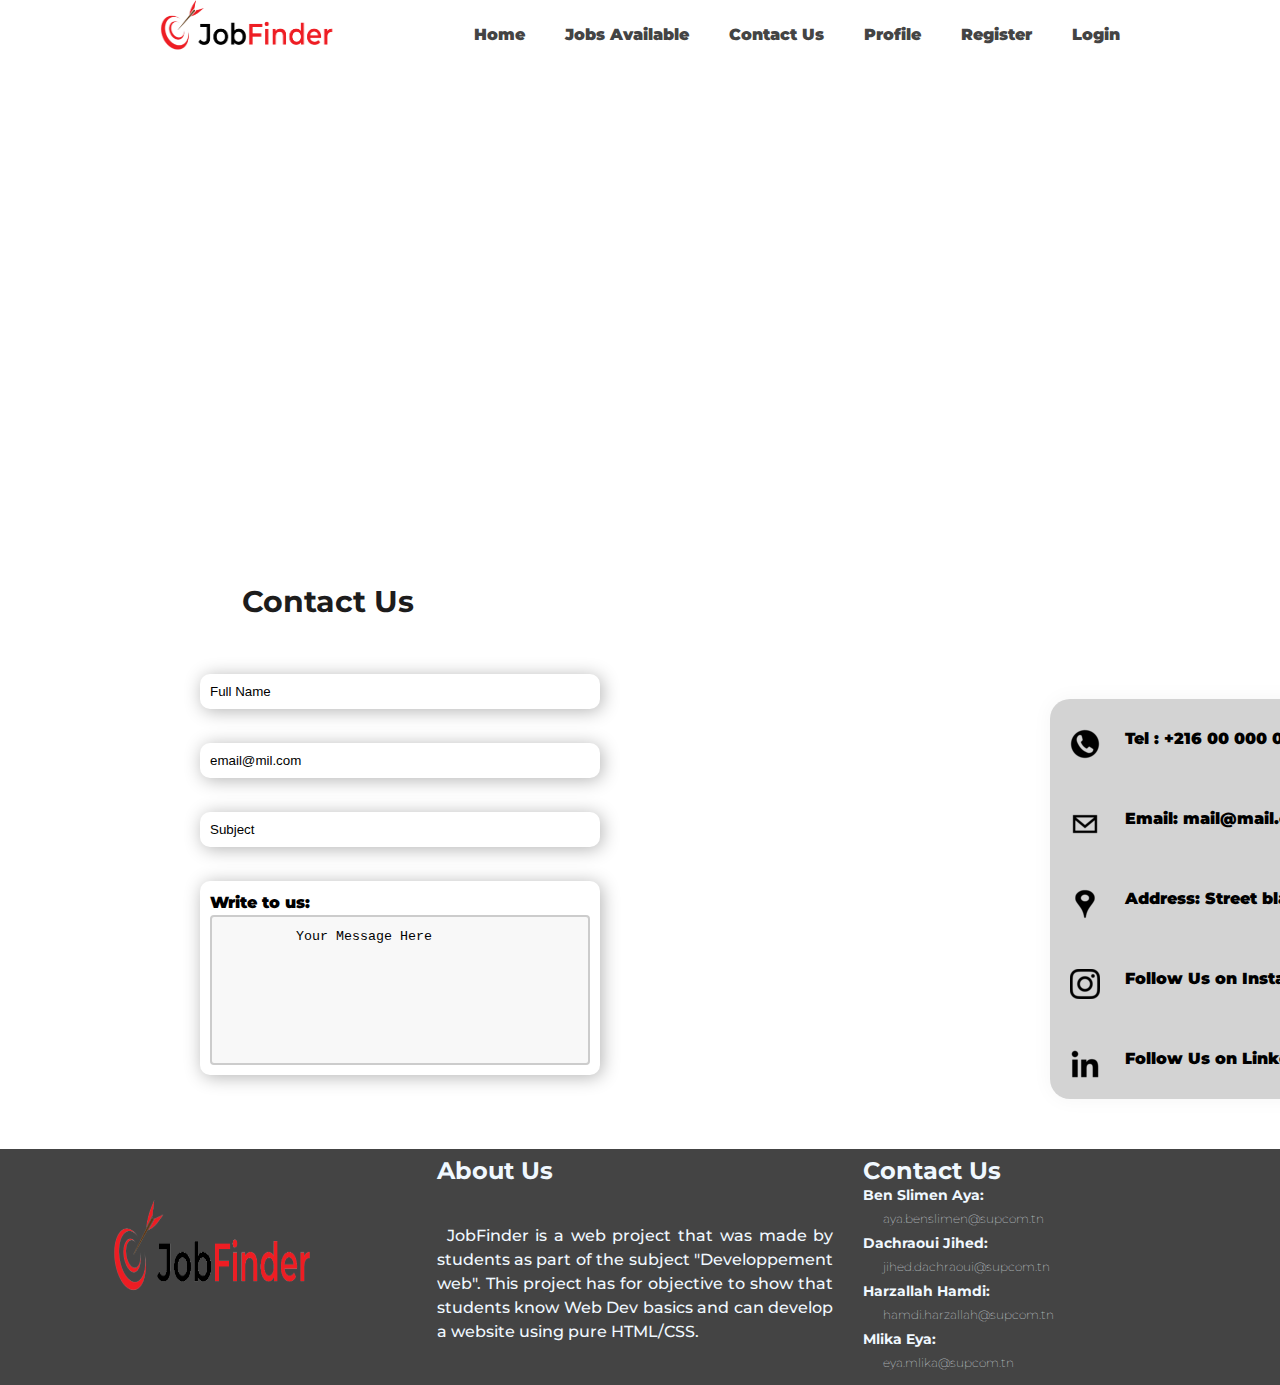
<file: contact.html>
<head>
  <meta charset="utf-8">
  <meta http-equiv="X-UA-Compatible" content="IE=edge">
  <meta name="viewport" content="width=device-width, initial-scale=1.0" />
  <meta name="description" content="JobFinder" />
  <meta name="keywords" content="Job, JobFinder , Categories, professional " />
  <meta name="author" content="Codecarnival" />

  <title>Profile - JobFinder</title>
  <link href="https://fonts.googleapis.com/css2?family=Montserrat:wght@200&display=swap" rel="stylesheet">
  <link href="css/contact.css" rel="stylesheet" />
  <link href="css/style.css" rel="stylesheet" />

</head>

<body>

  <section class="navigation">
    <div class="nav-container">
      <div class="brand">
        <div class="header-logo-area">
          <a href="index.html">
            <img class="logo-main" src="icons/JobFinder_Logo.png" alt="Logo" width="175" height="55">

          </a>
        </div>
      </div>
      <nav>
        <ul class="nav-list">
          <li>
            <a href="index.html">Home</a>
          </li>
          <li>
            <a href="Job_List.html">Jobs Available</a>
          </li>
          <li>
            <a href="contact.html">Contact Us</a>
          </li>
          <li>
            <a href="profile.html">Profile</a>
        </li>
          <li>
            <a href="register.html">Register</a>
          </li>
          <li>
            <a href="login.html">Login</a>
          </li>
        </ul>
      </nav>
    </div>
  </section>
  <section>

    <iframe
      src="https://www.google.com/maps/embed?pb=!1m18!1m12!1m3!1d3190.9352523238404!2d10.185582815147342!3d36.89189717992973!2m3!1f0!2f0!3f0!3m2!1i1024!2i768!4f13.1!3m3!1m2!1s0x12e2cb6fc49b7883%3A0x84da64ea383c01d2!2s%C3%89cole%20Sup%C3%A9rieure%20des%20communications%20de%20Tunis!5e0!3m2!1sfr!2stn!4v1637793994554!5m2!1sfr!2stn"
      width="600" height="450" style="border:0;" allowfullscreen="" loading="lazy"></iframe>
    <p class="titre">Contact Us</p>
    <form>
      <div class="text">
        <input type="text" value="Full Name" required>
      </div>
      <br>
      <div class="text">
        <input type="text" value="email@mil.com" required>
      </div>
      <br>
      <div class="text">
        <input type="text" value="Subject" required>
      </div>
      <br>
      <div class="text">
        <label for="story">Write to us:</label>
        <textarea id="story" name="story"
                  rows="5" cols="100">
        Your Message Here
        </textarea>
      </div>
      <br>
    </form>
    <div class="item2">
      <div id="rectangle">
        <div class="item3">
          <img src="icons/phone (1).png">
        </div>
        <div class="item4">Tel : +216 00 000 000 </div>
        <br>
        <div class="item3">
          <img src="icons/email (1).png">
        </div>
        <div class="item4">Email: mail@mail.com
        </div>
        <br>
        <div class="item3"><img src="icons/location.png"> </div>
        <div class="item4">Address: Street bla bla
        </div>
        <br>
        <div class="item3"><img src="icons/instagram.png"> </div>
        <div class="item4">Follow Us on Instagram
        </div>
        <div class="item3"><img src="icons/linkdin3.png"></div>
        <div class="item4">Follow Us on LinkedIn
        </div>
      </div>
    </div>
  </section>
  <!-- Site footer -->
  <footer>
    <div class="content">
        <div class="footer-column">
            <div class="footer-img">
                <img class="footer-logo" src="./icons/JobFinder_Logo.png" alt="job finder logo">
            </div>
        </div>
        <div class="footer-column">
            <h2>About Us</h2>
            <p class="footer-text">
                JobFinder is a web project that was made by students as part of the subject
                "Developpement web". This project has for objective to show that students know
                Web Dev basics and can develop a website using pure HTML/CSS.
            </p>
        </div>
        <div class="footer-column">
            <h2>Contact Us</h2>
            <div class="footer-contact">
                <div class="contact-item">
                    <p class="author">Ben Slimen Aya:</p>
                    <p class="mail">aya.benslimen@supcom.tn</p>
                </div>
                <div class="contact-item">
                    <p class="author">Dachraoui Jihed:</p>
                    <p class="mail">jihed.dachraoui@supcom.tn</p>
                </div>
                <div class="contact-item">
                    <p class="author">Harzallah Hamdi:</p>
                    <p class="mail">hamdi.harzallah@supcom.tn</p>
                </div>
                <div class="contact-item">
                    <p class="author">Mlika Eya:</p>
                    <p class="mail">eya.mlika@supcom.tn</p>
                </div>
            </div>
        </div>

    </div>
</footer>
</body>

</html>
</file>
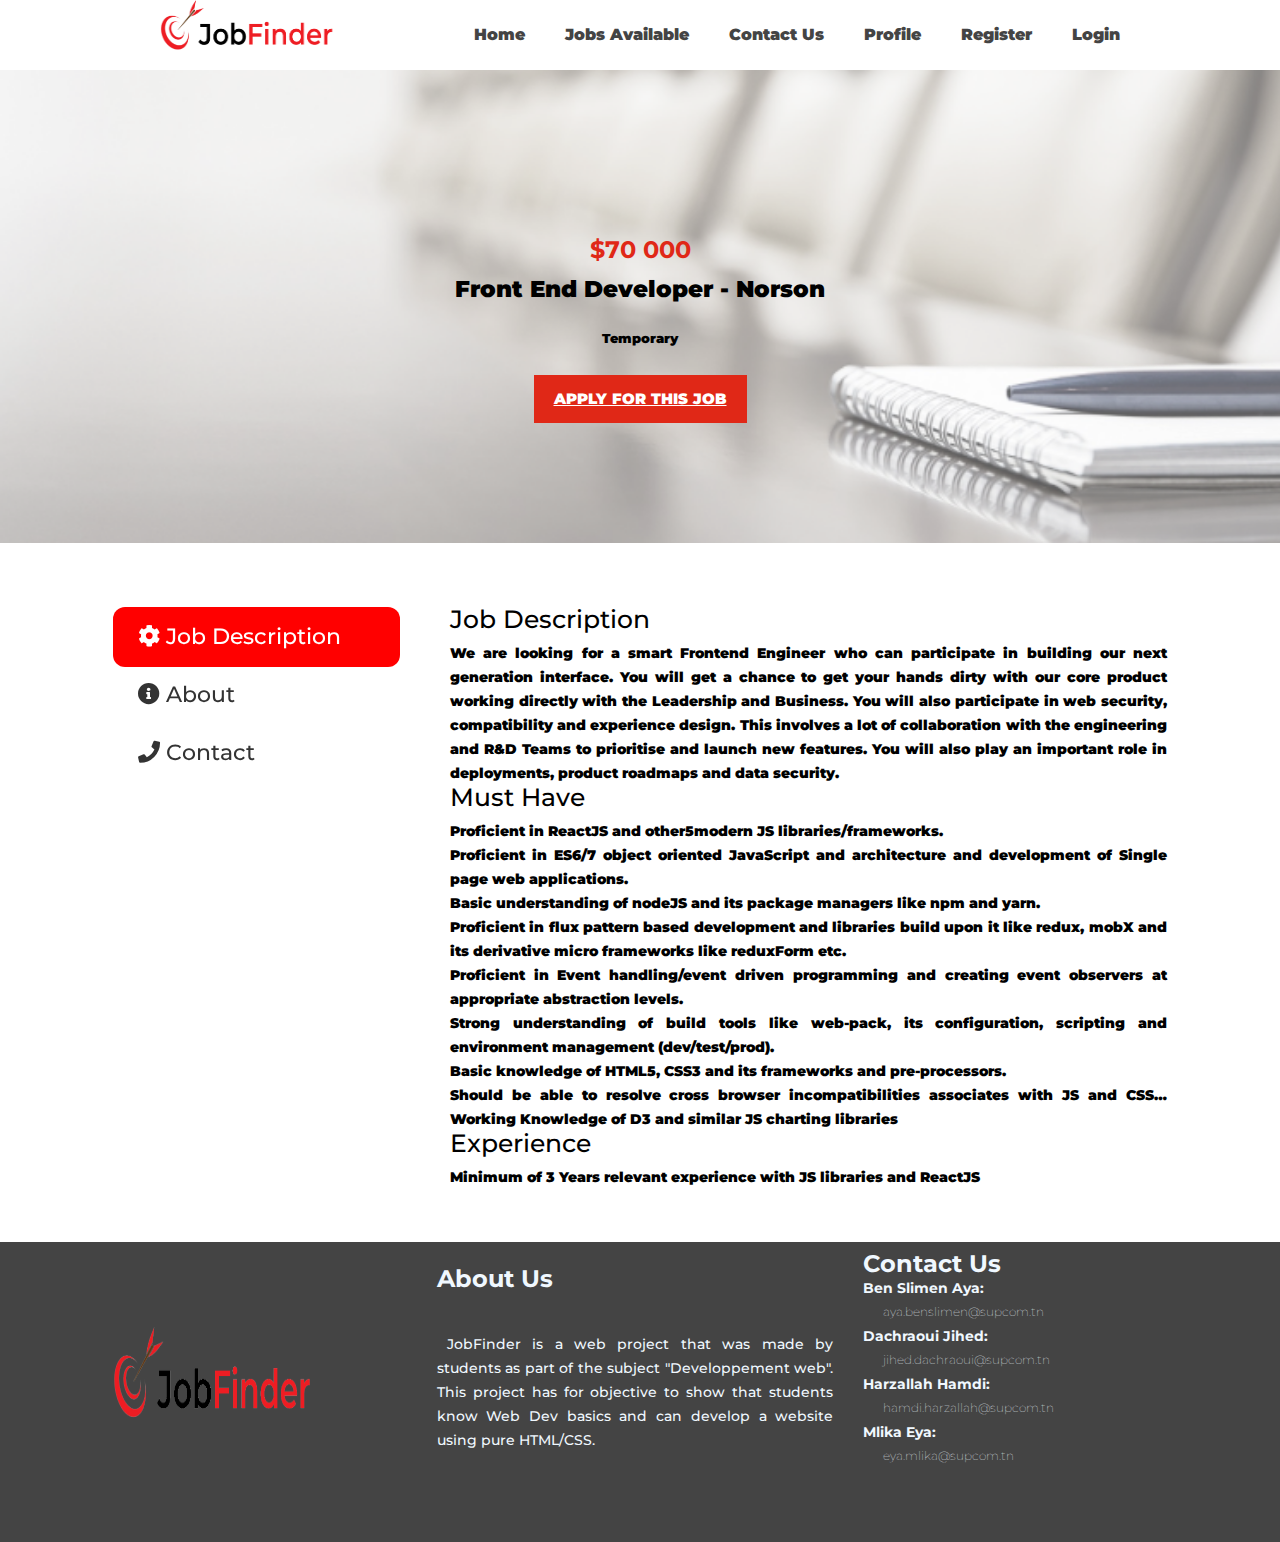
<file: job_details.html>
<!DOCTYPE html>
<html lang="zxx">

<head>
    <meta charset="utf-8">
    <meta http-equiv="X-UA-Compatible" content="IE=edge">
    <meta name="viewport" content="width=device-width, initial-scale=1.0" />
    <meta name="description" content="JobFinder" />
    <meta name="keywords" content="Job, JobFinder , Categories, professional " />
    <meta name="author" content="Codecarnival" />

    <title>Job Details - JobFinder</title>
    <link href="https://fonts.googleapis.com/css2?family=Montserrat:wght@200&display=swap" rel="stylesheet">
    <link href="https://use.fontawesome.com/releases/v5.6.1/css/all.css" rel="stylesheet">

    <!--== Main Style CSS ==-->

    <link href="css/job_details.css" rel="stylesheet" />
    <link rel="stylesheet" href="css/style.css">

    <script type="text/javascript" src="js/particles.js"></script>

</head>

<body>
    <section class="navigation">
        <div class="nav-container">
            <div class="brand">
                <div class="header-logo-area">
                    <a href="index.html">
                        <img class="logo-main" src="icons/JobFinder_Logo.png" alt="Logo" width="175" height="55">

                    </a>
                </div>
            </div>
            <nav>
                <ul class="nav-list">
                    <li>
                        <a href="index.html">Home</a>
                    </li>
                    <li>
                        <a href="Job_List.html">Jobs Available</a>
                    </li>
                    <li>
                        <a href="contact.html">Contact Us</a>
                    </li>
                    <li>
                        <a href="profile.html">Profile</a>
                    </li>
                    <li>
                        <a href="register.html">Register</a>
                    </li>
                    <li>
                        <a href="login.html">Login</a>
                    </li>
                </ul>
            </nav>
        </div>
    </section>
    <section class="page-title-area bg-img" id="call-to-action" style="background-image: url(img/back.png)">
        <div class="container">
            <div class="row">
                <div class="col-lg-10 offset-lg-1">
                    <div class="cta-content">
                        <br>
                        <br>
                        <h2><em>$70 000</em></h2>
                        <p>Front End Developer - Norson</p>
                        <p class="soustitre">Temporary</p>
                        <div class="main-button">
                            <a href="#">Apply for this Job</a>
                        </div>
                    </div>
                </div>
            </div>
        </div>
    </section>
    <!-- ***** Call to Action End ***** -->

    <!-- ***** Fleet Starts ***** -->
    <section class="section" id="trainers">
        <div class="container">


            <div class="row" id="tabs">
                <!---<div class="col-lg-4">
                    <div class="container">-->

                <div class="content">
                    <input type="radio" name="slider" checked id="description">
                    <input type="radio" name="slider" id="about">
                    <input type="radio" name="slider" id="contact">
                    <div class="list">
                        <label for="description" class="description">
                            <i class="fa fa-cog"></i></i>
                            <span class="title">Job Description</span>
                        </label>
                        <label for="about" class="about">
                            <i class="fa fa-info-circle"></i>
                            <span class="title">About</span>
                        </label>

                        <label for="contact" class="contact">
                            <i class="fa fa-phone"></i>
                            <span class="title">Contact</span>
                        </label>
                        <div class="slider"></div>
                    </div>
                    <div class="text-content">
                        <div class="description text">
                            <div class="title">Job Description</div>
                            <p>We are looking for a smart Frontend Engineer who can participate in building our next
                                generation interface. You will get a chance to get your hands dirty with our core
                                product working directly with the Leadership and Business. You will also participate in
                                web security, compatibility and experience design.

                                This involves a lot of collaboration with the engineering and R&D Teams to prioritise
                                and launch new features. You will also play an important role in deployments, product
                                roadmaps and data security.</p>
                            <div class="title">Must Have</div>

                            <p>Proficient in ReactJS and other5modern JS libraries/frameworks.<br>
                                Proficient in ES6/7 object oriented JavaScript and architecture and development of
                                Single page web applications.<br>
                                Basic understanding of nodeJS and its package managers like npm and yarn.<br>
                                Proficient in flux pattern based development and libraries build upon it like redux,
                                mobX and its derivative micro frameworks like reduxForm etc.<br>
                                Proficient in Event handling/event driven programming and creating event observers
                                at
                                appropriate abstraction levels.<br>
                                Strong understanding of build tools like web-pack, its configuration, scripting and
                                environment management (dev/test/prod).<br>
                                Basic knowledge of HTML5, CSS3 and its frameworks and pre-processors.<br>
                                Should be able to resolve cross browser incompatibilities associates with JS and
                                CSS…
                                Working Knowledge of D3 and similar JS charting libraries<br>
                            </p>

                            <div class="title">Experience</div>
                            <p>Minimum of 3 Years relevant experience with JS libraries and ReactJS</p>


                            </article>
                        </div>
                        <div class="about text">
                            <div class="title">About Employer</div>
                            <article id='tabs-2'>
                                <h4></h4>

                                <p class="lead"> <i class="fa fa-map-marker"></i> Athens,Greece </p>

                                <p>Lorem ipsum dolor sit amet, consectetur adipisicing elit. Mollitia doloremque
                                    sit,
                                    enim
                                    sint odio
                                    corporis illum perferendis, unde repellendus aut dolore doloribus minima qui
                                    ullam
                                    vel
                                    possimus magnam
                                    ipsa deleniti.</p>

                                <p>Lorem ipsum dolor sit amet, consectetur adipisicing elit. Necessitatibus
                                    ducimus ab
                                    numquam magnam
                                    aliquid, odit provident consectetur corporis eius blanditiis alias nulla
                                    commodi qui
                                    voluptatibus
                                    laudantium quaerat tempore possimus esse nam sed accusantium inventore?
                                    Sapiente
                                    minima
                                    dicta sed quia
                                    sunt?</p>

                                <p>Lorem ipsum dolor sit amet, consectetur adipisicing elit. Rerum qui, corrupti
                                    consequuntur. Officia
                                    consectetur error amet debitis esse minus quasi, dicta suscipit tempora,
                                    natus,
                                    vitae
                                    voluptatem quae
                                    libero. Sunt nulla culpa impedit! Aliquid cupiditate, impedit reiciendis
                                    dolores,
                                    illo
                                    adipisci, omnis
                                    dolor distinctio voluptas expedita maxime officiis maiores cumque sequi
                                    quaerat
                                    culpa
                                    blanditiis. Quia
                                    tenetur distinctio rem, quibusdam officiis voluptatum neque!</p>
                            </article>
                        </div>

                        <div class="contact text">
                            <div class="title">Contact Details</div>
                            <article id='tabs-3'>
                                <div class="row">
                                    <div class="col-sm-6">
                                        <label>Name</label>

                                        <p>Jake Hery</p>
                                    </div>
                                    <div class="col-sm-6">
                                        <label>Phone</label>

                                        <p>123-456-789 </p>
                                    </div>
                                    <div class="col-sm-6">
                                        <label>Mobile phone</label>
                                        <p>+30 43 652 783 99 </p>
                                    </div>
                                    <div class="col-sm-6">
                                        <label>Email</label>
                                        <p><a href="#">Jake.hery@narson.com</a></p>
                                    </div>
                                    <div class="col-sm-6">
                                        <label>Website</label>
                                        <p><a href="http://www.norson.com">http://www.norson.com/</a>
                                        </p>
                                    </div>
                                </div>
                            </article>
                        </div>
                    </div>
                </div>
            </div>
            <!-- <ul class='nav nav-tabs tabs-left sideways'>
                        <li class='active'><a href='#tabs-1' data-toggle="tab"><i class="fa fa-cog"></i> Job
                                Description</a></li>
                        <li><a href='#tabs-2' data-toggle="tab"><i class="fa fa-info-circle"></i> About Employer</a>
                        </li>
                        <li><a href='#tabs-3' data-toggle="tab"><i class="fa fa-phone"></i> Contact Details</a></li>
                    </ul>
                </div>
                <div class="col-lg-8">
                    <section class='tabs-content' style="width: 100%;">
                        <div class='tab'>
                            <article id='tabs-1'>
                                <h4>Job Description</h4>

                                <p>Lorem ipsum dolor sit amet, consectetur adipisicing elit. Optio eum expedita nobis
                                    cum
                                    vitae totam
                                    voluptate temporibus nostrum, repellendus accusantium.</p>

                                <p>Lorem ipsum dolor sit amet, consectetur adipisicing elit. Illo hic quis quo tempora,
                                    totam non vero
                                    velit. Inventore, obcaecati placeat perspiciatis neque enim laudantium. Sit eaque,
                                    aliquid et nisi illo.
                                </p>

                                <p>Lorem ipsum dolor sit amet, consectetur adipisicing elit. Fugit nam placeat ut cumque
                                    ipsa iste,
                                    commodi omnis aperiam perferendis incidunt. Provident doloremque, quia labore eius
                                    adipisci asperiores
                                    voluptatum nisi porro corporis ex explicabo magnam eligendi, autem quae, voluptate
                                    et
                                    molestiae?</p>

                                <p>Lorem ipsum dolor sit amet, consectetur adipisicing elit. Recusandae soluta
                                    architecto
                                    modi. Et ullam
                                    ipsam, tempore sequi nesciunt dignissimos animi odio eaque illum eligendi pariatur.
                                    Porro delectus a rem
                                    rerum ex similique fugit dolorem fugiat libero sint aliquam velit, eligendi adipisci
                                    fuga assumenda,
                                    dolorum, deserunt ea inventore quis voluptas accusantium omnis iure quia temporibus.
                                    Accusamus, adipisci
                                    facere ullam ea amet.</p>
                            </article>
                        </div>
                        <div class='tab'>
                            <article id='tabs-2'>
                                <h4>About Employer</h4>

                                <p class="lead"> <i class="fa fa-map-marker"></i> London </p>

                                <p>Lorem ipsum dolor sit amet, consectetur adipisicing elit. Mollitia doloremque sit,
                                    enim
                                    sint odio
                                    corporis illum perferendis, unde repellendus aut dolore doloribus minima qui ullam
                                    vel
                                    possimus magnam
                                    ipsa deleniti.</p>

                                <p>Lorem ipsum dolor sit amet, consectetur adipisicing elit. Necessitatibus ducimus ab
                                    numquam magnam
                                    aliquid, odit provident consectetur corporis eius blanditiis alias nulla commodi qui
                                    voluptatibus
                                    laudantium quaerat tempore possimus esse nam sed accusantium inventore? Sapiente
                                    minima
                                    dicta sed quia
                                    sunt?</p>

                                <p>Lorem ipsum dolor sit amet, consectetur adipisicing elit. Rerum qui, corrupti
                                    consequuntur. Officia
                                    consectetur error amet debitis esse minus quasi, dicta suscipit tempora, natus,
                                    vitae
                                    voluptatem quae
                                    libero. Sunt nulla culpa impedit! Aliquid cupiditate, impedit reiciendis dolores,
                                    illo
                                    adipisci, omnis
                                    dolor distinctio voluptas expedita maxime officiis maiores cumque sequi quaerat
                                    culpa
                                    blanditiis. Quia
                                    tenetur distinctio rem, quibusdam officiis voluptatum neque!</p>
                            </article>
                        </div>
                        <div class='tab'>
                            <article id='tabs-3'>
                                <h4>Contact Details</h4>

                                <div class="row">
                                    <div class="col-sm-6">
                                        <label>Name</label>

                                        <p>John Smith</p>
                                    </div>
                                    <div class="col-sm-6">
                                        <label>Phone</label>

                                        <p>123-456-789 </p>
                                    </div>
                                    <div class="col-sm-6">
                                        <label>Mobile phone</label>
                                        <p>456789123 </p>
                                    </div>
                                    <div class="col-sm-6">
                                        <label>Email</label>
                                        <p><a href="#">john@carsales.com</a></p>
                                    </div>
                                    <div class="col-sm-6">
                                        <label>Website</label>
                                        <p><a href="http://www.cannonguards.com/">http://www.cannonguards.com/</a></p>
                                    </div>
                                </div>
                            </article>
                        </div>
                    </section>
                </div>
            </div>
        </div>-->
    </section>
    <!-- ***** Fleet Ends ***** -->

    <!-- ***** Footer Start ***** -->
  <!-- Site footer -->
  <footer>
    <div class="content">
        <div class="footer-column">
            <div class="footer-img">
                <img class="footer-logo" src="./icons/JobFinder_Logo.png" alt="job finder logo">
            </div>
        </div>
        <div class="footer-column">
            <h2>About Us</h2>
            <p class="footer-text">
                JobFinder is a web project that was made by students as part of the subject
                "Developpement web". This project has for objective to show that students know
                Web Dev basics and can develop a website using pure HTML/CSS.
            </p>
        </div>
        <div class="footer-column">
            <h2>Contact Us</h2>
            <div class="footer-contact">
                <div class="contact-item">
                    <p class="author">Ben Slimen Aya:</p>
                    <p class="mail">aya.benslimen@supcom.tn</p>
                </div>
                <div class="contact-item">
                    <p class="author">Dachraoui Jihed:</p>
                    <p class="mail">jihed.dachraoui@supcom.tn</p>
                </div>
                <div class="contact-item">
                    <p class="author">Harzallah Hamdi:</p>
                    <p class="mail">hamdi.harzallah@supcom.tn</p>
                </div>
                <div class="contact-item">
                    <p class="author">Mlika Eya:</p>
                    <p class="mail">eya.mlika@supcom.tn</p>
                </div>
            </div>
        </div>

    </div>
</footer>
</body>
</html>
</file>
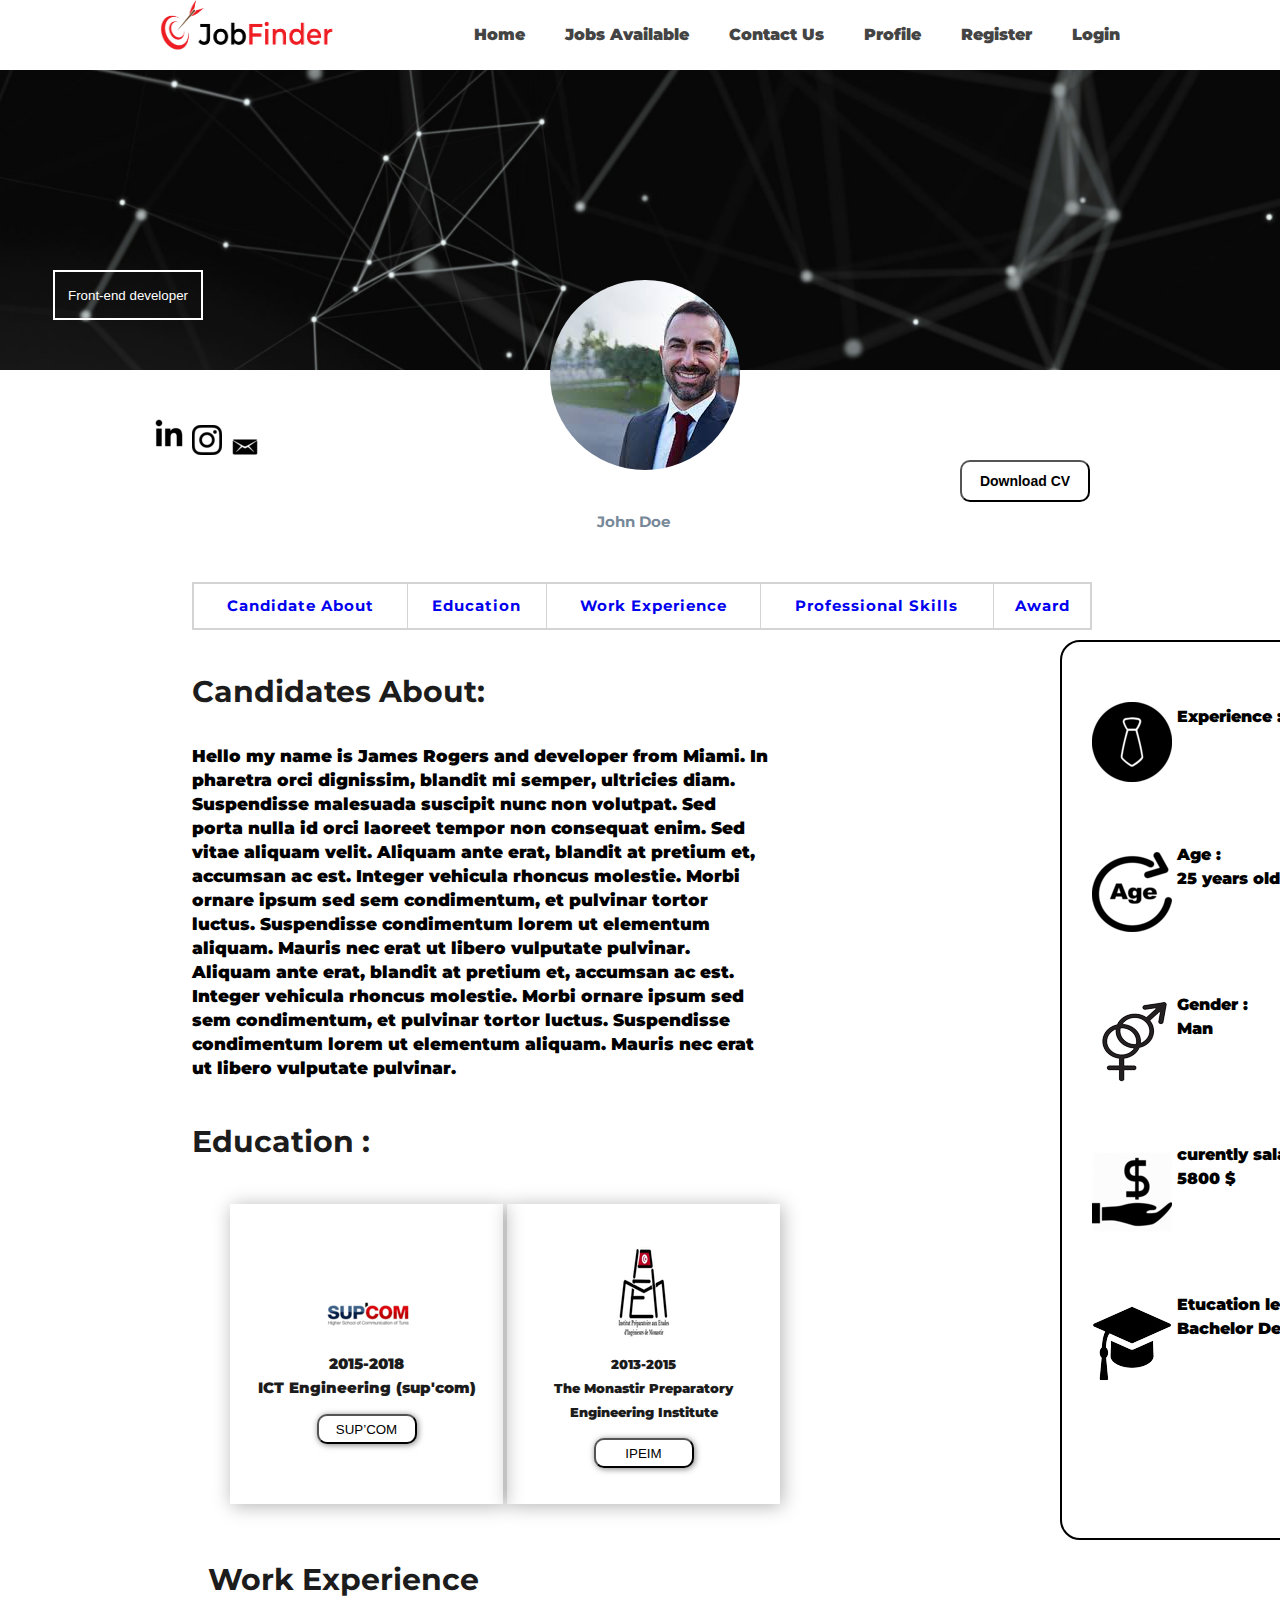
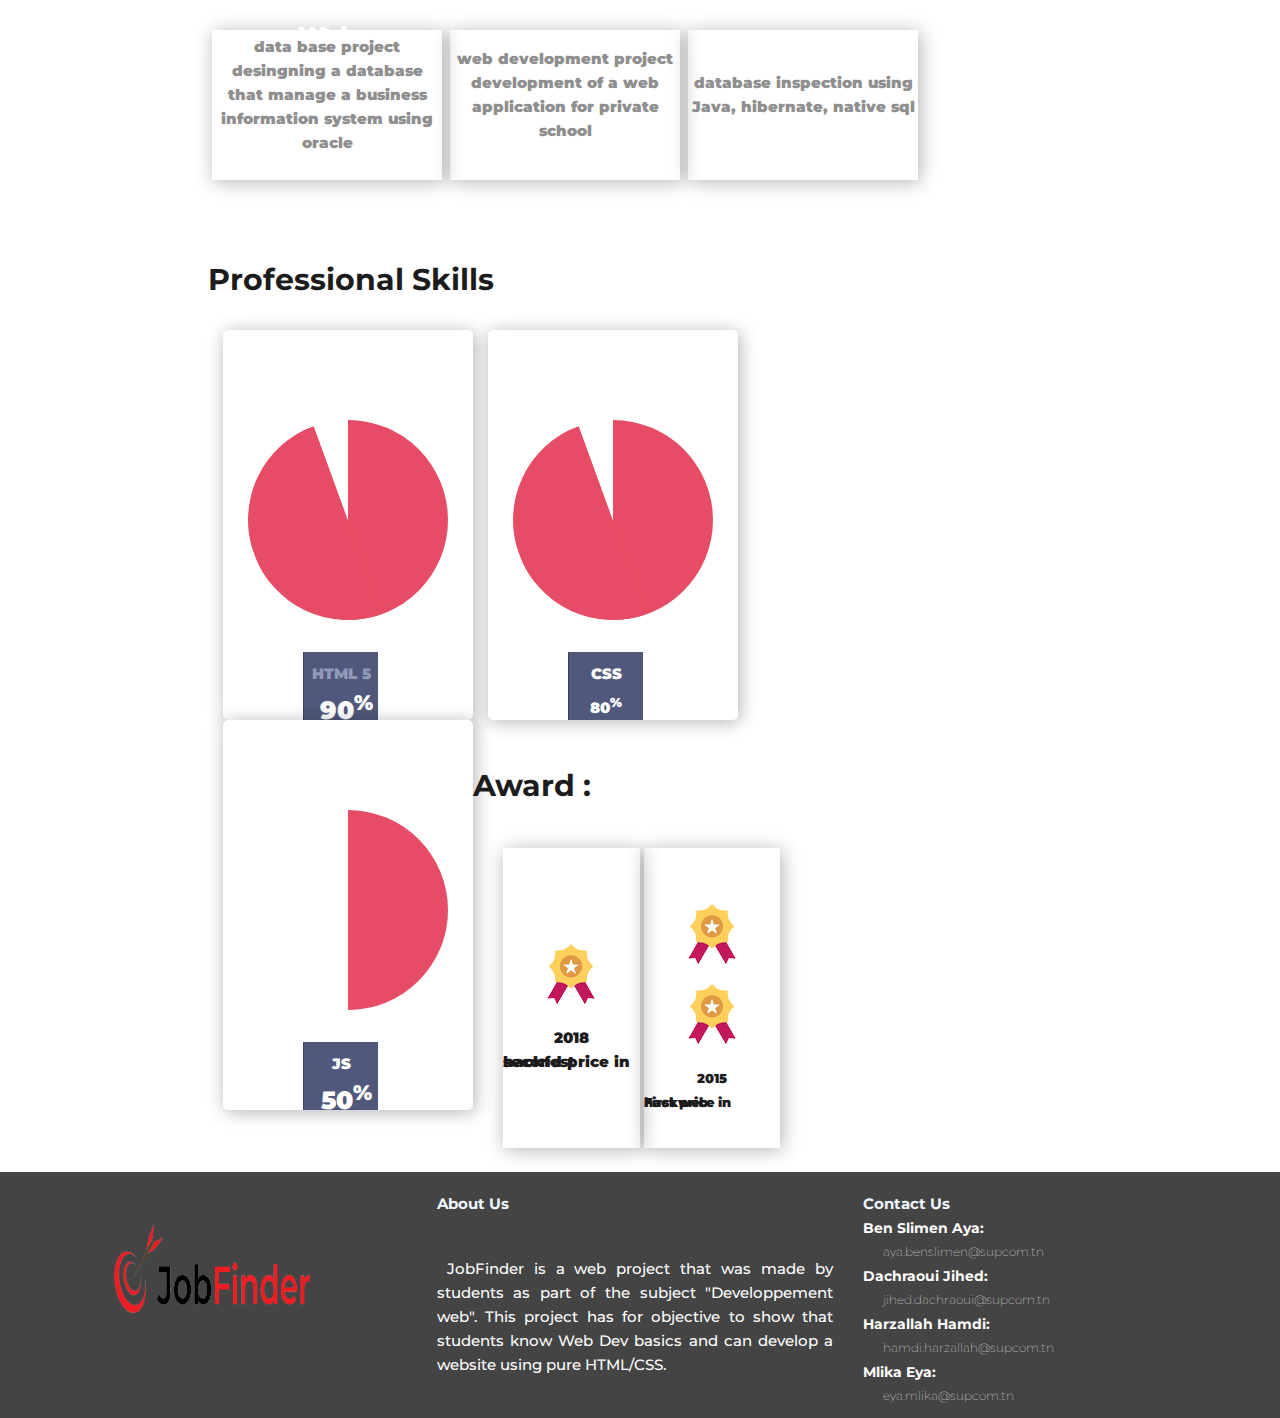
<file: profile.html>
<!DOCTYPE html>
<html>

<head>
  <meta charset="utf-8">
  <meta name="viewport" content="width=device-width, initial-scale=1.0" />
  <meta name="description" content="JobFinder" />
  <meta name="keywords" content="Job, JobFinder , Categories, professional " />
  <title>Profile</title>
  <link href="https://fonts.googleapis.com/css2?family=Montserrat:wght@200&display=swap" rel="stylesheet">
  <link href="css/profile.css" rel="stylesheet" />
  <script type="text/javascript" src="js/particles.js"></script>
  <link href="css/style.css" rel="stylesheet" />


</head>

<body>
  <section class="navigation">
    <div class="nav-container">
      <div class="brand">
        <div class="header-logo-area">
          <a href="index.html">
            <img class="logo-main" src="icons/JobFinder_Logo.png" alt="Logo" width="175" height="55">

          </a>
        </div>
      </div>
      <nav>
        <ul class="nav-list">
          <li>
            <a href="index.html">Home</a>
          </li>
          <li>
            <a href="Job_List.html">Jobs Available</a>
          </li>
          <li>
            <a href="contact.html">Contact Us</a>
          </li>
          <li>
            <a href="profile.html">Profile</a>
          </li>
          <li>
            <a href="register.html">Register</a>
          </li>
          <li>
            <a href="login.html">Login</a>
          </li>

        </ul>
      </nav>
    </div>
  </section>
  <section class="welcome">
    <button>Front-end developer</button>
  </section>
  <div class="image-profil">
    <center>
      <img src="img/pr.jfif" alt="profil" />
    </center>
  </div>
  <div class="details">
    <div>
      <center>
        <h1>
          John Doe
        </h1>
        <h2>
          Front-end developer
        </h2>
      </center>
    </div>
    <div class="icon-profil1">
      <img src="icons/linkdin2.png" alt="profil" />
    </div>
    <div class="icon-profil2">
      <img src="icons/instagram.png" alt="profil" />
    </div>
    <div class="icon-profil3">
      <img src="icons/email.png" alt="profil" />
    </div>
    <div class="down">
      <button class="down-cv">Download CV</button>
    </div>
    <table>
      <tr>
        <th scope="col"><a href="#candidate">Candidate About</a></th>
        <th scope="col"><a href="#education">Education</a></th>
        <th scope="col"><a href="#Experience">Work Experience</a></th>
        <th scope="col"><a href="#pro">Professional Skills</a></th>
        <th scope="col"><a href="#Awards">Award</a></th>
      </tr>
    </table>
    <div class="item2">
      <div id="rectangle">
        <div class="item3"><img src="icons/experience.png"> </div>
        <div class="item4">Experience : 5 years </div>
        <br>
        <div class="item3"><img src="icons/age.png"> </div>
        <div class="item4">Age :
          <br>
          25 years old
        </div>
        <div class="item3"><img src="icons/gender.png"> </div>
        <div class="item4">Gender :
          <br>
          Man
        </div>
        <br>
        <div class="item3"><img src="icons/salary.png"> </div>
        <div class="item4">curently salary :
          <br>
          5800 $
        </div>
        <div class="item3"><img src="icons/education.png"> </div>
        <div class="item4">Etucation level :
          <br>
          Bachelor Degree
        </div>
      </div>
    </div>
    <div id="candidate">
      <div class="title">
        <p>Candidates About:</p>
      </div>
      <div class="para">
        <p>Hello my name is James Rogers and developer from Miami. In pharetra orci dignissim, blandit mi semper,
          ultricies diam. Suspendisse malesuada suscipit nunc non volutpat. Sed porta nulla id orci laoreet tempor non
          consequat enim. Sed vitae aliquam velit. Aliquam ante erat, blandit at pretium et, accumsan ac est. Integer
          vehicula rhoncus molestie. Morbi ornare ipsum sed sem condimentum, et pulvinar tortor luctus. Suspendisse
          condimentum lorem ut elementum aliquam.

          Mauris nec erat ut libero vulputate pulvinar. Aliquam ante erat, blandit at pretium et, accumsan ac est.
          Integer vehicula rhoncus molestie. Morbi ornare ipsum sed sem condimentum, et pulvinar tortor luctus.
          Suspendisse condimentum lorem ut elementum aliquam. Mauris nec erat ut libero vulputate pulvinar.</p>
      </div>
    </div>
    <div id="education">
      <div class="title2">
        <p>Education : </p>
      </div>
      <div class="Education">
        <div class="level1">
          <img src="img/supcom.png">
          <p>2015-2018</p>
          <br>
          <p>ICT Engineering (sup'com)</p>
          <br>
          <button><a href=“http://www.supcom.mincom.tn/Fr/accueil_46_3” title=“SUP’COM”>
              SUP’COM </a></button>
        </div>
        <div class="level2">
          <img src="img/ipeim.png">
          <br>
          <p>2013-2015</p>
          <br>
          <p>The Monastir Preparatory </p><br><p>Engineering Institute</p>
          <br>
          <button><a href=“http://www.supcom.mincom.tn/Fr/accueil_46_3” title=“IPEIM”>
              IPEIM </a></button>
        </div>
      </div>
    </div>
    <div id="Experience">
      <div class="work-experience ">
        <div class="work-text ">
          <p>Work Experience</p>
        </div>
        <div class="box-container">
          <div class="box-1">
            <span>1</span>
            <p class="heading">Web </p>
            <p class="details">data base project
              desingning a database that manage a business information system using oracle</p>
          </div>

          <div class="box-2">
            <span>2</span>
            <p class="heading">Web </p>
            <p class="details">web development project
              development of a web application for private school</p>

          </div>
          <!--3------------->
          <div class="box-3">
            <span>3</span>
            <p class="heading">Security SEO</p>
            <p class="details">database inspection using Java, hibernate, native sql</p>
          </div>
        </div>
      </div>
    </div>
    <div id="pro">
      <div class="Professional-Skills ">
        <div class="work-text ">
          <p>Professional Skills</p>
        </div>
        <div class="container">
          <div class="donut-chart-block block">
            <h2 class="titular">HTML</h2>
            <div class="donut-chart">
              <div id="porcion1" class="recorte">
                <div class="quesito ios" data-rel="21"></div>
              </div>
              <div id="porcion2" class="recorte">
                <div class="quesito mac" data-rel="39"></div>
              </div>
            </div>
            <ul class="os-percentages horizontal-list">
              <li>
                <p class="ios os scnd-font-color">HTML 5</p>
                <p class="os-percentage">90<sup>%</sup></p>
              </li>
            </ul>
          </div>
        </div>
        <div class="container1">
          <div class="donut-chart-block block1">
            <h2 class="titular1">CSS</h2>
            <div class="donut-chart1">
              <div id="porcion11" class="recorte">
                <div class="quesito1 ios" data-rel="21"></div>
              </div>
              <div id="porcion21" class="recorte">
                <div class="quesito1 mac" data-rel="39"></div>
              </div>
            </div>
            <ul class="os-percentages horizontal-list1">
              <li>
                <p class="ios os scnd-font-color1">CSS</p>
                <p class="os-percentage1">80<sup>%</sup></p>
              </li>
            </ul>
          </div>
        </div>
        <div class="container2">
          <div class="donut-chart-block block2">
            <h2 class="titular2">JS</h2>
            <div class="donut-chart2">
              <div id="porcion12" class="recorte">
                <div class="quesito2 ios" data-rel="21"></div>
              </div>
              <div id="porcion22" class="recorte">
                <div class="quesito2 mac" data-rel="39"></div>
              </div>
            </div>
            <ul class="os-percentages horizontal-list2">
              <li>
                <p class="ios os scnd-font-color2">JS</p>
                <p class="os-percentage2">50<sup>%</sup></p>
              </li>
            </ul>
          </div>
        </div>
      </div>
    </div>
    <div id="Awards">
      <div class="title3">
        <p>Award : </p>

      </div>
      <div class="Award">
        <div class="Education">
          <div class="level1">
            <img src="icons/awardf.png">
            <span>1</span>
            <p>2018</p>
            <br>
            <p>second price in hackfest</p>
          </div>
          <div class="level2">
            <img src="icons/awardf.png">
            <img src="icons/awardf.png">
            <span>1</span>
            <p>2015</p>
            <br>
            <p>First price in hackweb</p>

          </div>
        </div>
      </div>
    </div>
    <br>
    <!-- Site footer -->
    <footer>
      <div class="content">
        <div class="footer-column">
          <div class="footer-img">
            <img class="footer-logo" src="./icons/JobFinder_Logo.png" alt="job finder logo">
          </div>
        </div>
        <div class="footer-column">
          <h2>About Us</h2>
          <p class="footer-text">
            JobFinder is a web project that was made by students as part of the subject
            "Developpement web". This project has for objective to show that students know
            Web Dev basics and can develop a website using pure HTML/CSS.
          </p>
        </div>
        <div class="footer-column">
          <h2>Contact Us</h2>
          <div class="footer-contact">
            <div class="contact-item">
              <p class="author">Ben Slimen Aya:</p>
              <p class="mail">aya.benslimen@supcom.tn</p>
            </div>
            <div class="contact-item">
              <p class="author">Dachraoui Jihed:</p>
              <p class="mail">jihed.dachraoui@supcom.tn</p>
            </div>
            <div class="contact-item">
              <p class="author">Harzallah Hamdi:</p>
              <p class="mail">hamdi.harzallah@supcom.tn</p>
            </div>
            <div class="contact-item">
              <p class="author">Mlika Eya:</p>
              <p class="mail">eya.mlika@supcom.tn</p>
            </div>
          </div>
        </div>

      </div>
    </footer>

</body>

</html>
</file>
<file: css/contact.css>
iframe{
    width: 100%;
}
.titre{
    padding : 50px;
    font-size: 40px;
    color : black;
}
  
textarea {
    width: 100%;
    height: 150px;
    padding: 12px 20px;
    box-sizing: border-box;
    border: 2px solid #ccc;
    border-radius: 4px;
    background-color: #f8f8f8;
    resize: none;
  }
.item2 {
    padding: 0px;
    display: inline-block;
    vertical-align:middle;
  }
  #rectangle{
    width:300px;
    height:400px;
    background-color:lightgray;
    border-color: black;
    border-radius: 20px;
    box-shadow: 0 0 20px 1px rgba(0, 0, 0, 0.04);
    margin-left: 350%;
    margin-top: -400px;
    margin-bottom: 50px;
  }
  
  .item3 {
    padding: 0;
    display: inline-block;
    vertical-align: middle;
    width: 50px;
    height: 50px;
    margin-left: 20px;
    margin-top: 30px;
  }
  .item4 {
    padding: 0;
    display: inline-block;
    vertical-align: middle;
    
  }
  .titre{
    margin-left: 15%;
    margin-top: 20px;
    font-weight:bold;
    color:#1d1c1c;
    font-size:30px;
  }
  .text {
    padding:10px;
    border-radius:10px;
    box-shadow:2px 2px 18px rgba(0,0,0,0.3);
    width: 400px;
    margin-left: 200px;
    margin-top:10px;
  }
  input{
      border:none;
      width: 380px;
  }
</file>
<file: css/style.css>
*,
*:after,
*:before {
    margin: 0;
    padding: 0;
    -webkit-box-sizing: border-box;
    -moz-box-sizing: border-box;
    -ms-box-sizing: border-box;
    -o-box-sizing: border-box;
    box-sizing: border-box;
}

body {
  font-family: Montserrat,"sans serif";
  font-weight: 900;
  line-height: 1.5em;
}

/********************************************************************/

  

/************************************************************************/
/*Navigation*/

.navigation {
    height: 70px;
    background: #fff;
}

.brand {
    position: absolute;
    padding-left: 20px;
    float: left;
    line-height: 70px;
    text-transform: uppercase;
    font-size: 1.4em;
}
.brand a{
    color:#444;
}

.brand a:visited {
  color: #4444;
  text-decoration: none;
}
.nav-container{
    max-width: 1000px;
    margin:0 auto;
}

nav{
    float:right;
}

nav ul{
    list-style: none;
    margin:0;
    padding:0;
}
.nav-list li{
    float:left;
    position: relative;

}
.navigation li a{
    display: block;
    padding: 0 20px;
    line-height: 70px;
    color:#444;
    text-decoration: none;
}

.navigation li a:hover{
    display: block;
    padding: 0 20px;
    line-height: 70px;
    color:#F14F3F;
    text-decoration: none;
}

/************************************************************************/
/*Footer*/
.footer-logo{
    height:100px;
    width: 200px;
}
.footer-img{
    margin-top: 10%;
    text-align: center;
    justify-content: center;

}
footer{
    font-weight: 500;
    flex: 1 0 auto;
    display: flex;
    background-color: #444;
    color:aliceblue;
}
footer h2{
    color: aliceblue;
}
.footer-column{
    float: left;
    width:33.33%;
    padding: 10px;
    display: flex;
    flex-direction: column;
    text-align: justify;
    padding-left: 10px;
}
.footer-text{
    text-indent: 10px;
    padding-top: 10%;
    padding-right: 10px;
}
.author{
    font-size: 14px;
    font-weight: bold;
}
.mail{
    text-indent: 20px;
    font-size: 12px;
    font-weight: lighter;
}
</file>
<file: css/job_details.css>
*,
*:after,
*:before {
    margin: 0;
    padding: 0;
    -webkit-box-sizing: border-box;
    -moz-box-sizing: border-box;
    -ms-box-sizing: border-box;
    -o-box-sizing: border-box;
    box-sizing: border-box;
    -webkit-user-select: none;
    -ms-user-select: none;
    -o-user-select: none;
    -moz-user-select: none;
    user-select: none;
    cursor: default;
}

body {
  font-family: Montserrat,"sans serif";
  line-height: 1.5em;
  background-color: #fff;
  font-size: 16px
}
.container1 {
  max-width: 950px;
  width: 100%;
  padding: 40px 50px 40px 40px;
  background: #fff;
  margin: 0 20px;
  border-radius: 12px;
  box-shadow: 0 5px 10px rgba(0, 0, 0, 0.2);
}
.container1 .topic {
  font-size: 30px;
  font-weight: 500;
  margin-bottom: 20px;
}
.content {
  display: flex;
  align-items: center;
  justify-content: space-between;
  margin-bottom: 5%;
}
.content .list {
  bottom: 20%;
  display: flex;
  flex-direction: column;
  width: 32%;
  margin-right: 50px;
  position: sticky;
}
.content .list label {
  height: 50px;
  font-size: 22px;
  font-weight: 500;
  line-height: 60px;
  cursor: pointer;
  padding-left: 25px;
  transition: all 0.5s ease;
  color: #333;
  z-index: 12;
}
#description:checked ~ .list label.description,
#about:checked ~ .list label.about,
#contact:checked ~ .list label.contact {
  color: #fff;
}
.content .list label:hover {
  color: red;
}
.content .slider {
  position: absolute;
  left: 0;
  top: 0;
  height: 60px;
  width: 100%;
  border-radius: 12px;
  background: red;
  transition: all 0.4s ease;
}
#description:checked ~ .list .slider {
  top: 0;
}
#about:checked ~ .list .slider {
  top: 60px;
}
#contact:checked ~ .list .slider {
  top: 120px;
}
.content .text-content {
  width: 80%;
  height: 100%;
}
.content .text {
  display: none;
}
.content .text .title {
  font-size: 25px;
  margin-bottom: 10px;
  font-weight: 500;
}
.content .text p {
  text-align: justify;
}
.content .text-content .description {
  display: block;
}
#descrption:checked ~ .text-content .description,
#about:checked ~ .text-content .about,
#contact:checked ~ .text-content .contact {
  display: block;
}
#about:checked ~ .text-content .description,
#contact:checked ~ .text-content .description {
  display: none;
}
.content input {
  display: none;
}
#trainers {
  margin-top: 5%;
}

.section-bg {
  background-position: center center;
  background-repeat: no-repeat;
  background-size: cover;
  position: relative;
}

.section-bg:before {
  content: "";
  position: absolute;
  top: 0;
  left: 0;
  width: 100%;
  height: 100%;
  background-color: rgba(35, 45, 57, 0.8);
}

.section-bg > form,
.section-bg .container1 {
  position: relative;
  z-index: 2;
}

#call-to-action {
  padding: 120px 0px;
  background-image: url(img/banner-image-1-1920x500.jpg);
  background-position: center center;
  background-repeat: no-repeat;
  background-size: cover;
  text-align: center;
}
::selection {
  background: #e02817;
  color: #fff;
}
.section-bg:before {
  content: "";
  position: absolute;
  top: 0;
  left: 0;
  width: 100%;
  height: 100%;
  background-color: rgba(35, 45, 57, 0.8);
}
*,
::after,
::before {
  box-sizing: border-box;
}
.cta-content h2 em {
  font-style: normal;
  color: #e02817;
}
.cta-content p {
  font-size: 23px;
  color: black;
  margin: 15px 0px 25px 0px;
}
.cta-content .soustitre {
  font-size: 13px;
  color: black;
  margin: 15px 0px 25px 0px;
}
p {
  font-size: 14px;
}
* {
  box-sizing: border-box;
}

.main-button a {
  display: inline-block;
  font-size: 15px;
  padding: 12px 20px;

  background-color: #e02817;
  color: #fff;
  text-align: center;
  
  text-transform: uppercase;
  transition: all 0.3s;
}
.section-bg > form,
.section-bg .container1 {
  position: relative;
  z-index: 2;
}
.container {
  width: 100%;
  padding-right: 5%;
  padding-left: 5%;
  margin-right: auto;
  margin-left: auto;
  max-width: 90%;
}
.col-lg-4 {
  flex: 0 0 33.333333%;
  max-width: 33.333333%;
  position: relative;
  width: 100%;
  padding-right: 15px;
  padding-left: 15px;
  margin: 0;
  padding: 0;
  border: 0;
  outline: 0;
}
li {
  text-align: -webkit-match-parent;
}
a {
  margin: 0;
  padding: 0;
  border: 0;
  outline: 0;
  color: #e02817;
}
.fa-gear:before,
.fa-cog:before {
  content: "\f013";
}
.fa-info-circle:before {
  content: "\f05a";
}
.fa-phone:before {
  content: "\f095";
}

.col-lg-8,
.col-lg-12 {
  flex: 0 0 66.666667%;
  max-width: 66.666667%;

  position: relative;
  width: 100%;
  padding-right: 15px;
  padding-left: 15px;
  margin: 0;
  padding: 0;
  border: 0;
  outline: 0;
}

header,
nav,
section,
article,
aside,
hgroup {
  display: block;
}
h4 {
  display: block;
  margin-block-start: 1.33em;
  margin-block-end: 1.33em;
  margin-inline-start: 0px;
  margin-inline-end: 0px;
  font-weight: bold;
}
article p {
  display: block;
  margin-block-start: 1em;
  margin-block-end: 1em;
  margin-inline-start: 0px;
  margin-inline-end: 0px;
}
.lead {
  font-size: 1.25rem;
  font-weight: 300;
}
label {
  display: inline-block;
  margin-bottom: 0.5rem;
  cursor: default;
}
.col,
.col-1,
.col-10,
.col-11,
.col-12,
.col-2,
.col-3,
.col-4,
.col-5,
.col-6,
.col-7,
.col-8,
.col-9,
.col-auto,
.col-lg,
.col-lg-1,
.col-lg-10,
.col-lg-11,
.col-lg-12,
.col-lg-2,
.col-lg-3,
.col-lg-4,
.col-lg-5,
.col-lg-6,
.col-lg-7,
.col-lg-8,
.col-lg-9,
.col-lg-auto,
.col-md,
.col-md-1,
.col-md-10,
.col-md-11,
.col-md-12,
.col-md-2,
.col-md-3,
.col-md-4,
.col-md-5,
.col-md-6,
.col-md-7,
.col-md-8,
.col-md-9,
.col-md-auto,
.col-sm,
.col-sm-1,
.col-sm-10,
.col-sm-11,
.col-sm-12,
.col-sm-2,
.col-sm-3,
.col-sm-4,
.col-sm-5,
.col-sm-6,
.col-sm-7,
.col-sm-8,
.col-sm-9,
.col-sm-auto,
.col-xl,
.col-xl-1,
.col-xl-10,
.col-xl-11,
.col-xl-12,
.col-xl-2,
.col-xl-3,
.col-xl-4,
.col-xl-5,
.col-xl-6,
.col-xl-7,
.col-xl-8,
.col-xl-9,
.col-xl-auto {
  position: relative;
  width: 100%;
  padding-right: 15px;
  padding-left: 15px;
}

.col-sm-6 {
  flex: 0 0 50%;
  max-width: 50%;
}

#tabs ul {
  margin: 0;
  padding: 0;
}
#tabs ul li {
  margin-bottom: 30px;
  display: inline-block;
  width: 100%;
}
#tabs ul li:last-child {
  margin-bottom: 0px;
}
#tabs ul li a {
  text-transform: capitalize;
  width: 100%;
  padding: 30px 30px;
  display: inline-block;
  background-color: #fff;
  box-shadow: 0px 0px 15px rgba(0, 0, 0, 0.1);
  border-radius: 5px;
  font-size: 19px;
  color: #232d39;
  letter-spacing: 0.5px;
  font-weight: 600;
  transition: all 0.3s;
}
#tabs .main-rounded-button a {
  text-align: center;
  padding: 20px 30px;
  width: 100%;
  border-radius: 5px;
  display: inline-block;
  box-shadow: 0px 0px 15px rgba(0, 0, 0, 0.1);
  color: #fff;
  font-size: 19px;
  letter-spacing: 0.5px;
  font-weight: 600;
  background-color: #e02817;
}
#tabs .main-rounded-button a:hover {
  background-color: #e02817;
}
#tabs ul li a .fa {
  font-size: 32px;
  height: 32px;
  color: #e02817;
  margin-right: 15px;
  display: inline-block;
}
#tabs ul .ui-tabs-active span {
  background: #faf5b2;
  border: #faf5b2;
  line-height: 90px;
  border-bottom: none;
}
#tabs ul .ui-tabs-active a {
  color: #e02817;
  display: block;
}
#tabs ul .ui-tabs-active span {
  color: #1e1e1e;
}
.tabs-content {
  margin-left: 30px;
  text-align: left;
  display: inline-block;
  transition: all 0.3s;
}
.tabs-content img {
  max-width: 100%;
  overflow: hidden;
  border-radius: 5px;
}
.tabs-content h4 {
  font-size: 23px;
  font-weight: 700;
  color: #232d39;
  letter-spacing: 0.5px;
  margin-bottom: 20px;
  margin-top: 30px;
}
.tabs-content p {
  font-size: 14px;
  color: #7a7a7a;
  margin-bottom: 28px;
}
.row {
  display: flex;

  flex-wrap: wrap;
  margin-right: -15px;
  margin-left: -15px;
}
</file>
<file: css/profile.css>
.welcome button {
  border: 2px solid white;
  color: white;
  background-color: transparent;
  margin-top: 200px;
  width: 150px;
  height: 50px;
  margin-right: 80%;
}
a{
  text-decoration: none;
}
.welcome {
  color: #fff;
  height: 300px;
  width: 100%;
  background-image: url(../img/home-background.png);
  text-align: center;
  color: #fff;
  background-attachment: scroll;
  background-position: center center;
  background-repeat: none;
  -webkit-background-size: cover;
  -moz-background-size: cover;
  background-size: cover;
  -o-background-size: cover;
}
.image-profil {
  overflow: hidden;
  -webkit-border-radius: 30%;
  -moz-border-radius: 50%;
  border-radius: 50%;
  width: 190px;
  height: 190px;
  margin-top: -90px;
  margin-left: 43%;
}
.details h1 {
  font-size: 15px;
  margin-top: 40px;
  margin-right: 1%;
  color: lightslategray;
}
.details h2 {
  font-size: 15px;
  margin-top: 10px;
  margin-right: 1%;
}
.icon-profil1 {
  margin-top: -150px;
  margin-left: 12%;
}
.icon-profil2 {
  margin-top: -30px;
  margin-left: 15%;
}
.icon-profil3 {
  margin-top: -30px;
  margin-left: 18%;
}
.down button {
  width: 130px;
  height: 42px;
  border-radius: 10px;
  font-weight: bold;
  font-size: 14px;
  background-color: white;
  outline: none;
  margin-top: -25px;
  margin-left: 75%;
}
.title p {
  margin-left: 15%;
  margin-top: -870px;

  font-weight: bold;
  color: #1d1c1c;
  font-size: 30px;
}
.para p {
  margin-left: 15%;
  margin-top: 40px;
  color: #000;
  font-size: 17px;
  margin-right: 40%;
  margin-bottom: 50px;
}
table {
  border-collapse: collapse;
  border: 2px solid rgb(212, 212, 212);
  letter-spacing: 1px;
  font-size: 0.8rem;
  margin-left: 15%;
  margin-top: 80px;
  width: 900px;
}
th[scope="col"] {
  background-color: white;
  color: #000;
  font-size: 15px;
  text-emphasis: none;
}
th {
  border: 1px solid rgb(212, 212, 212);
  padding: 10px;
}
.item2 {
  padding: 10px;
  display: inline-block;
  vertical-align: middle;
}
#rectangle {
  width: 300px;
  height: 900px;
  background: none;
  border-color: black;
  border-radius: 20px;
  border: 2px black solid;
  margin-left: 350%;
}

.item1 {
  padding: 10px;
  display: inline-block;
  vertical-align: middle;
  width: 50px;
  height: 50px;
}

.item3 {
  padding: 10px;
  display: inline-block;
  vertical-align: middle;
  width: 80px;
  height: 100px;
  margin-left: 20px;
  margin-top: 50px;
}
.item4 {
  padding: 10px;
  display: inline-block;
  vertical-align: middle;
}
.title2 p {
  margin-left: 15%;
  margin-top: 10px;

  font-weight: bold;
  color: #1d1c1c;
  font-size: 30px;
}
.Education {
  display: flex;
  justify-content: space-between;
  margin-left: 200px;
  margin-top: 50px;
}
.level1 {
  width: 300px;
  height: 300px;
  background-repeat: no-repeat;
  background-size: cover;
  box-shadow: 2px 2px 18px rgba(0, 0, 0, 0.3);
  align-items: center;
  justify-content: center;
  display: flex;
  flex-direction: column;
  margin: 0px 4px;
  margin-left: 30px;
}

.level1 p {
  color: #1d1c1c;
  font-size: 15px;
  line-height: 0px;
}
.level1 button {
  background-color: white;
  box-shadow: 1px 1px 6px rgba(0, 0, 0, 0.5);
  border-radius: 10px;
  width: 100px;
  height: 30px;
  margin-top: 2px;
}
.level1 a {
  color: black;
}
.level2 {
  width: 300px;
  height: 300px;
  background-repeat: no-repeat;
  background-size: cover;
  box-shadow: 2px 2px 18px rgba(0, 0, 0, 0.3);
  align-items: center;
  justify-content: center;
  display: flex;
  flex-direction: column;
  margin-right: 500px;
}
.level2 p {
  color: #1d1c1c;
  font-size: 13px;
  line-height: 0px;
}
.level2 button {
  background-color: white;
  box-shadow: 1px 1px 6px rgba(0, 0, 0, 0.5);
  border-radius: 10px;
  width: 100px;
  height: 30px;
  margin-top: 2px;
}
.level2 a {
  color: black;
}
.work-experience {
  height: 600px;
  background-color: #ffffff;
  padding: 2% 10% 0px 10%;
  margin-top: 0px;
  margin-left: 80px;
}
.work-text p:nth-child(1) {
  font-weight: bold;
  color: #1d1c1c;
  font-size: 30px;
  line-height: 0px;
}
.work-text p:nth-child(2) {
  font-weight: bold;
  color: #3e3d3d;
  font-size: 15px;
  line-height: 5px;
}
.work-text p:nth-child(3) {
  color: #7e7d7d;
  font-size: 16px;
}
.work-text {
  width: 500px;
  margin: 50px 0px;
}
.box-container {
  display: flex;
  justify-content: space-between;
  margin-right: 400px;
}
.box-1,
.box-2,
.box-3 {
  width: 250px;
  height: 150px;
  background-repeat: no-repeat;
  background-size: cover;
  box-shadow: 2px 2px 18px rgba(0, 0, 0, 0.3);
  align-items: center;
  justify-content: center;
  display: flex;
  flex-direction: column;
  margin: 0px 4px;
}
.box-1 span,
.box-2 span,
.box-3 span {
  width: 0px;
  height: 0px;
  border-radius: 50%;
  background-color: #ffffff;
  display: flex;
  justify-content: center;
  align-items: center;
  font-weight: bold;
}
.box-1 p:nth-child(2),
.box-2 p:nth-child(2),
.box-3 p:nth-child(2) {
  color: #ffffff;
  font-size: 23px;
  line-height: 0px;
}
.box-1 p:nth-child(3),
.box-2 p:nth-child(3),
.box-3 p:nth-child(3) {
  color: #8f8f8f;
  text-align: center;
  width: 230px;
  margin: 0px 0px 20px 0px;
}
.Professional-Skills {
  height: 600px;
  background-color: #ffffff;
  padding: 2% 10% 0px 10%;
  margin-top: -300px;
  margin-left: 80px;
}
ul {
  list-style-type: none;
  margin: 0;
  padding-left: 0;
}
h2 {
  font-size: 17px;
}

p {
  font-size: 15px;
}
h2,
p,
span {
  color: #fff;
}
.scnd-font-color {
  color: #9099b7;
}
.titular {
  display: block;
  line-height: 60px;
  margin: 0;
  text-align: center;
  border-top-left-radius: 5px;
  border-top-right-radius: 5px;
}
.horizontal-list {
  margin: 0;
  padding-left: 80px;
  list-style-type: none;
}
.horizontal-list li {
  float: left;
}
.block {
  margin-left: 15px;
  background: white;
  border-radius: 5px;
  float: left;
  width: 250px;
  height: 390px;
  overflow: hidden;
  border-radius: 5px;
  box-shadow: 2px 2px 18px rgba(0, 0, 0, 0.3);
}

.menu-box {
  height: 360px;
}

.donut-chart-block {
  overflow: hidden;
}
.donut-chart-block .titular {
  padding: 10px 0;
}
.os-percentages li {
  width: 75px;
  border-left: 1px solid #394264;
  text-align: center;
  background: #50597b;
}
.os {
  margin: 0;
  padding: 10px 0 5px;
  font-size: 15px;
}

.os-percentage {
  margin: 0;
  padding: 0 0 15px 10px;
  font-size: 25px;
}
.grafico {
  padding: 2rem 1rem 1rem;
  width: 100%;
  height: 100%;
  position: relative;
  color: #fff;
  font-size: 80%;
}
.grafico span {
  display: block;
  position: absolute;
  bottom: 3rem;
  left: 2rem;
  height: 0;
  border-top: 2px solid;
  transform-origin: left center;
}
.grafico span > span {
  left: 100%;
  bottom: 0;
}
[data-valor="25"] {
  width: 75px;
  transform: rotate(-45deg);
}
[data-valor="8"] {
  width: 24px;
  transform: rotate(65deg);
}
[data-valor="13"] {
  width: 39px;
  transform: rotate(-45deg);
}
[data-valor="5"] {
  width: 15px;
  transform: rotate(50deg);
}
[data-valor="23"] {
  width: 69px;
  transform: rotate(-70deg);
}
[data-valor="12"] {
  width: 36px;
  transform: rotate(75deg);
}
[data-valor="15"] {
  width: 45px;
  transform: rotate(-45deg);
}

[data-valor]:before {
  content: "";
  position: absolute;
  display: block;
  right: -4px;
  bottom: -3px;
  padding: 4px;
  background: #fff;
  border-radius: 50%;
}
[data-valor="23"]:after {
  content: "+" attr(data-valor) "%";
  position: absolute;
  right: -2.7rem;
  top: -1.7rem;
  padding: 0.3rem 0.5rem;
  background: #50597b;
  border-radius: 0.5rem;
  transform: rotate(45deg);
}
[class^="eje-"] {
  position: absolute;
  left: 0;
  bottom: 0rem;
  width: 100%;
  padding: 1rem 1rem 0 2rem;
  height: 80%;
}
.eje-x {
  height: 2.5rem;
}
.eje-y li {
  height: 25%;
  border-top: 1px solid #777;
}
[data-ejeY]:before {
  content: attr(data-ejeY);
  display: inline-block;
  width: 2rem;
  text-align: right;
  line-height: 0;
  position: relative;
  left: -2.5rem;
  top: -0.5rem;
}
.eje-x li {
  width: 33%;
  float: left;
  text-align: center;
}

.donut-chart {
  position: relative;
  width: 200px;
  height: 200px;
  margin: 0 auto 2rem;
  border-radius: 100%;
}
p.center-date {
  background: #394264;
  position: absolute;
  text-align: center;
  font-size: 28px;
  top: 0;
  left: 0;
  bottom: 0;
  right: 0;
  width: 130px;
  height: 130px;
  margin: auto;
  border-radius: 50%;
  line-height: 35px;
  padding: 15% 0 0;
  padding-left: 50px;
}
.center-date span.scnd-font-color {
  line-height: 0;
}
.recorte {
  border-radius: 50%;
  clip: rect(0px, 200px, 200px, 100px);
  height: 100%;
  position: absolute;
  width: 100%;
}
.quesito {
  border-radius: 50%;
  clip: rect(0px, 100px, 200px, 0px);
  height: 100%;
  position: absolute;
  width: 100%;
  font-family: monospace;
  font-size: 1.5rem;
}
#porcion1 {
  transform: rotate(0deg);
}

#porcion1 .quesito {
  background-color: #e64c65;
  transform: rotate(180deg);
}
#porcion2 {
  transform: rotate(160deg);
}
#porcion2 .quesito {
  background-color: #e64c65;
  transform: rotate(180deg);
}

.container1 {
  margin-right: 150px;
}
.titular1 {
  display: block;
  line-height: 60px;
  margin: 0;
  text-align: center;
  border-top-left-radius: 5px;
  border-top-right-radius: 5px;
}
.horizontal-list1 {
  margin: 0;
  padding-left: 80px;
  list-style-type: none;
}
.horizontal-list1 li {
  float: left;
}
.block1 {
  margin-left: 15px;
  background: white;
  border-radius: 5px;
  float: left;
  width: 250px;
  height: 390px;
  overflow: hidden;
  border-radius: 5px;
  box-shadow: 2px 2px 18px rgba(0, 0, 0, 0.3);
}

.menu-box {
  height: 360px;
}

.donut-chart-block {
  overflow: hidden;
}
.donut-chart-block .titular1 {
  padding: 10px 0;
}
.os-percentages li {
  width: 75px;
  border-left: 1px solid #394264;
  text-align: center;
  background: #50597b;
}
.os {
  margin: 0;
  padding: 10px 0 5px;
  font-size: 15px;
}

.os-percentage {
  margin: 0;
  padding: 0 0 15px 10px;
  font-size: 25px;
}
.grafico {
  padding: 2rem 1rem 1rem;
  width: 100%;
  height: 100%;
  position: relative;
  color: #fff;
  font-size: 80%;
}
.grafico span {
  display: block;
  position: absolute;
  bottom: 3rem;
  left: 2rem;
  height: 0;
  border-top: 2px solid;
  transform-origin: left center;
}
.grafico span > span {
  left: 100%;
  bottom: 0;
}
[data-valor="25"] {
  width: 75px;
  transform: rotate(-45deg);
}
[data-valor="8"] {
  width: 24px;
  transform: rotate(65deg);
}
[data-valor="13"] {
  width: 39px;
  transform: rotate(-45deg);
}
[data-valor="5"] {
  width: 15px;
  transform: rotate(50deg);
}
[data-valor="23"] {
  width: 69px;
  transform: rotate(-70deg);
}
[data-valor="12"] {
  width: 36px;
  transform: rotate(75deg);
}
[data-valor="15"] {
  width: 45px;
  transform: rotate(-45deg);
}

[data-valor]:before {
  content: "";
  position: absolute;
  display: block;
  right: -4px;
  bottom: -3px;
  padding: 4px;
  background: #fff;
  border-radius: 50%;
}
[data-valor="23"]:after {
  content: "+" attr(data-valor) "%";
  position: absolute;
  right: -2.7rem;
  top: -1.7rem;
  padding: 0.3rem 0.5rem;
  background: #50597b;
  border-radius: 0.5rem;
  transform: rotate(45deg);
}
[class^="eje-"] {
  position: absolute;
  left: 0;
  bottom: 0rem;
  width: 100%;
  padding: 1rem 1rem 0 2rem;
  height: 80%;
}
.eje-x {
  height: 2.5rem;
}
.eje-y li {
  height: 25%;
  border-top: 1px solid #777;
}
[data-ejeY]:before {
  content: attr(data-ejeY);
  display: inline-block;
  width: 2rem;
  text-align: right;
  line-height: 0;
  position: relative;
  left: -2.5rem;
  top: -0.5rem;
}
.eje-x li {
  width: 33%;
  float: left;
  text-align: center;
}

.donut-chart1 {
  position: relative;
  width: 200px;
  height: 200px;
  margin: 0 auto 2rem;
  border-radius: 100%;
}
p.center-date {
  background: #394264;
  position: absolute;
  text-align: center;
  font-size: 28px;
  top: 0;
  left: 0;
  bottom: 0;
  right: 0;
  width: 130px;
  height: 130px;
  margin: auto;
  border-radius: 50%;
  line-height: 35px;
  padding: 15% 0 0;
  padding-left: 50px;
}
.center-date span.scnd-font-color {
  line-height: 0;
}
.recorte {
  border-radius: 50%;
  clip: rect(0px, 200px, 200px, 100px);
  height: 100%;
  position: absolute;
  width: 100%;
}
.quesito1 {
  border-radius: 50%;
  clip: rect(0px, 100px, 200px, 0px);
  height: 100%;
  position: absolute;
  width: 100%;
  font-size: 1.5rem;
}
#porcion11 {
  transform: rotate(0deg);
}

#porcion11 .quesito1 {
  background-color: #e64c65;
  transform: rotate(180deg);
}
#porcion21 {
  transform: rotate(160deg);
}
#porcion21 .quesito1 {
  background-color: #e64c65;
  transform: rotate(180deg);
}
.container2 {
  margin-right: 150px;
}
.titular2 {
  display: block;
  line-height: 60px;
  margin: 0;
  text-align: center;
  border-top-left-radius: 5px;
  border-top-right-radius: 5px;
}
.horizontal-list2 {
  margin: 0;
  padding-left: 80px;
  list-style-type: none;
}
.horizontal-list2 li {
  float: left;
}
.block2 {
  margin-left: 15px;
  background: white;
  border-radius: 5px;
  float: left;
  width: 250px;
  height: 390px;
  overflow: hidden;
  border-radius: 5px;
  box-shadow: 2px 2px 18px rgba(0, 0, 0, 0.3);
}

.menu-box {
  height: 360px;
}

.donut-chart-block {
  overflow: hidden;
}
.donut-chart-block .titular2 {
  padding: 10px 0;
}
.os-percentages2 li {
  width: 75px;
  border-left: 1px solid #394264;
  text-align: center;
  background: #50597b;
}
.os2 {
  margin: 0;
  padding: 10px 0 5px;
  font-size: 15px;
}
.os-percentage2 {
  margin: 0;
  padding: 0 0 15px 10px;
  font-size: 25px;
}
.grafico {
  padding: 2rem 1rem 1rem;
  width: 100%;
  height: 100%;
  position: relative;
  color: #fff;
  font-size: 80%;
}
.grafico span {
  display: block;
  position: absolute;
  bottom: 3rem;
  left: 2rem;
  height: 0;
  border-top: 2px solid;
  transform-origin: left center;
}
.grafico span > span {
  left: 100%;
  bottom: 0;
}
[data-valor="25"] {
  width: 75px;
  transform: rotate(-45deg);
}
[data-valor="8"] {
  width: 24px;
  transform: rotate(65deg);
}
[data-valor="13"] {
  width: 39px;
  transform: rotate(-45deg);
}
[data-valor="5"] {
  width: 15px;
  transform: rotate(50deg);
}
[data-valor="23"] {
  width: 69px;
  transform: rotate(-70deg);
}
[data-valor="12"] {
  width: 36px;
  transform: rotate(75deg);
}
[data-valor="15"] {
  width: 45px;
  transform: rotate(-45deg);
}

[data-valor]:before {
  content: "";
  position: absolute;
  display: block;
  right: -4px;
  bottom: -3px;
  padding: 4px;
  background: #fff;
  border-radius: 50%;
}
[data-valor="23"]:after {
  content: "+" attr(data-valor) "%";
  position: absolute;
  right: -2.7rem;
  top: -1.7rem;
  padding: 0.3rem 0.5rem;
  background: #50597b;
  border-radius: 0.5rem;
  transform: rotate(45deg);
}
[class^="eje-"] {
  position: absolute;
  left: 0;
  bottom: 0rem;
  width: 100%;
  padding: 1rem 1rem 0 2rem;
  height: 80%;
}
.eje-x {
  height: 2.5rem;
}
.eje-y li {
  height: 25%;
  border-top: 1px solid #777;
}
[data-ejeY]:before {
  content: attr(data-ejeY);
  display: inline-block;
  width: 2rem;
  text-align: right;
  line-height: 0;
  position: relative;
  left: -2.5rem;
  top: -0.5rem;
}
.eje-x li {
  width: 33%;
  float: left;
  text-align: center;
}

.donut-chart2 {
  position: relative;
  width: 200px;
  height: 200px;
  margin: 0 auto 2rem;
  border-radius: 100%;
}
p.center-date {
  background: #394264;
  position: absolute;
  text-align: center;
  font-size: 28px;
  top: 0;
  left: 0;
  bottom: 0;
  right: 0;
  width: 130px;
  height: 130px;
  margin: auto;
  border-radius: 50%;
  line-height: 35px;
  padding: 15% 0 0;
  padding-left: 50px;
}
.center-date span.scnd-font-color {
  line-height: 0;
}
.recorte {
  border-radius: 50%;
  clip: rect(0px, 200px, 200px, 100px);
  height: 100%;
  position: absolute;
  width: 100%;
}
.quesito2 {
  border-radius: 50%;
  clip: rect(0px, 100px, 200px, 0px);
  height: 100%;
  position: absolute;
  width: 100%;
  font-size: 1.5rem;
}
#porcion12 {
  transform: rotate(0deg);
}

#porcion12 .quesito2 {
  background-color: #e64c65;
  transform: rotate(180deg);
}
#porcion22 {
  transform: rotate(160deg);
}
#porcion22 .quesito1 {
  background-color: #e64c65;
  transform: rotate(180deg);
}

.title3 p {
  margin-left: 230px;
  margin-top: -30px;
  margin-bottom: 20px;
  font-weight: bold;
  color: #1d1c1c;
  font-size: 30px;
}
</file>
